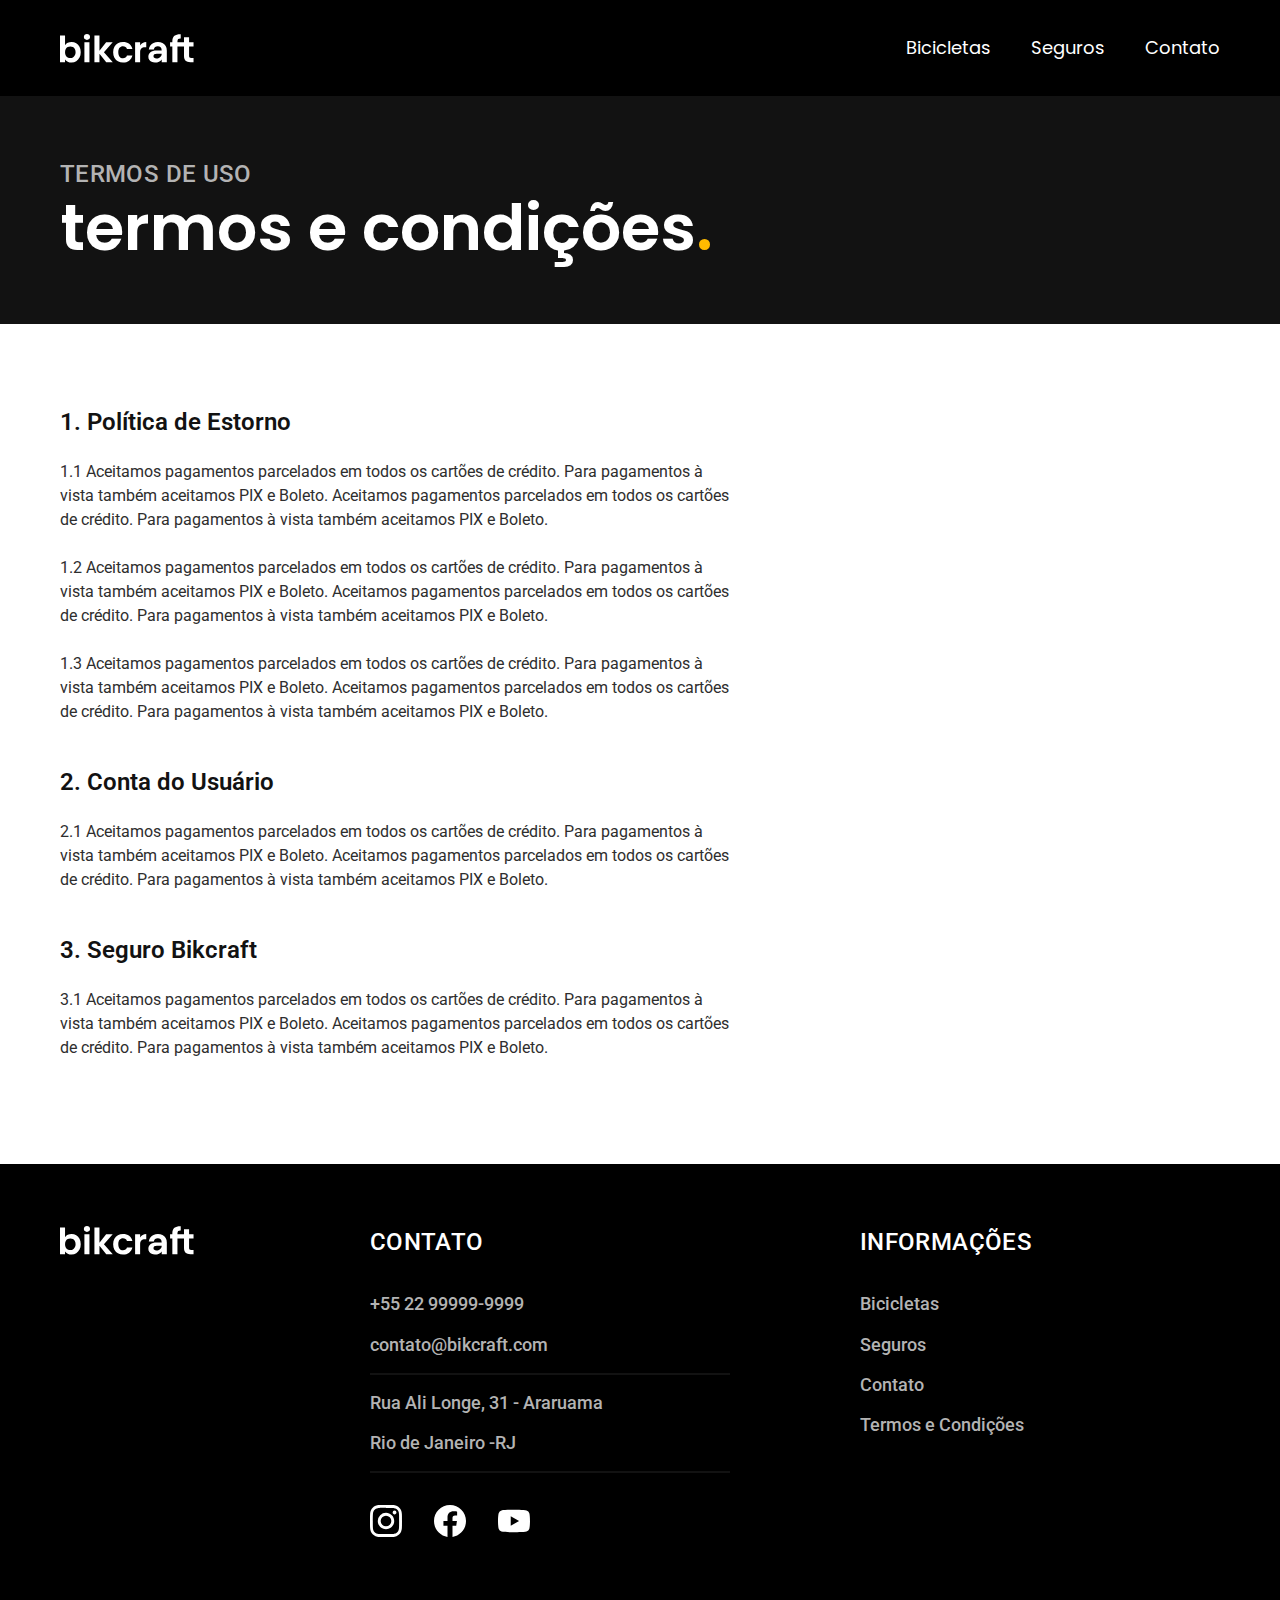
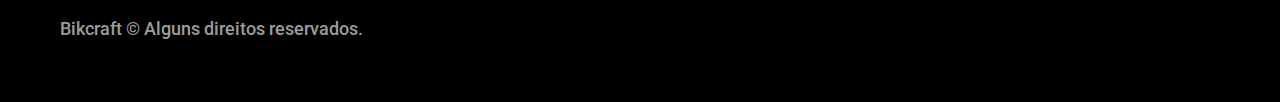
<file: termos.html>
<!DOCTYPE html>
<html lang="en">

<head>
    <meta charset="UTF-8">
    <meta http-equiv="X-UA-Compatible" content="IE=edge">
    <meta name="viewport" content="width=device-width, initial-scale=1.0">
    <title>Termos e Condições | Bikcraft</title>
    <link rel="shortcut icon" href="favicon.svg" type="image/svg+xml">
    <link rel="preload" href="css/style.min.css" as="style">
    <link rel="stylesheet" href="css/style.min.css">
    <link rel="preconnect" href="https://fonts.googleapis.com">
    <link rel="preconnect" href="https://fonts.gstatic.com" crossorigin>
    <link href="https://fonts.googleapis.com/css2?family=Merriweather:ital,wght@1,900&family=Poppins:wght@400;500;600;700&family=Roboto:wght@400;500;700&display=swap" rel="stylesheet">
    <script>document.documentElement.classList.add('js')</script>
</head>

<body>
    <header class="header-bg">
        <div class="header conteiner">
            <a href="./index.html">
                <img src="img/bikcraft.svg" width="136" height="32" alt="Bikcraft">
            </a>
            <nav aria-label="primaria">
                <ul class="header-menu font-1-m">
                    <li><a href="./bicicletas.html">Bicicletas</a></li>
                    <li><a href="./seguros.html">Seguros</a></li>
                    <li><a href="./contato.html">Contato</a></li>
                </ul>
            </nav>
        </div>
    </header>
    <main>
        <div class="titulo-bg">
            <div class="termos-titulo conteiner">
                <span class="font-2-l-b cor-05"">termos de uso</span>
                <h1 class=" font-1-xxl cor-00">termos e condições<span class="cor-p01">.</span></h1>
            </div>
        </div>
        <div class="termos font-2-s cor-10 conteiner">
            <h2 class="font-1-1 cor-11">1. Política de Estorno</h2>
            <p>1.1 Aceitamos pagamentos parcelados em todos os cartões de crédito. Para pagamentos à vista também aceitamos PIX e Boleto. Aceitamos pagamentos parcelados em todos os cartões de crédito. Para pagamentos à vista também aceitamos PIX e Boleto.</p>
            <p>1.2 Aceitamos pagamentos parcelados em todos os cartões de crédito. Para pagamentos à vista também aceitamos PIX e Boleto. Aceitamos pagamentos parcelados em todos os cartões de crédito. Para pagamentos à vista também aceitamos PIX e Boleto.</p>
            <p>1.3 Aceitamos pagamentos parcelados em todos os cartões de crédito. Para pagamentos à vista também aceitamos PIX e Boleto. Aceitamos pagamentos parcelados em todos os cartões de crédito. Para pagamentos à vista também aceitamos PIX e Boleto.</p>
            <h2 class="font-1-1 cor-11">2. Conta do Usuário</h2>
            <p>2.1 Aceitamos pagamentos parcelados em todos os cartões de crédito. Para pagamentos à vista também aceitamos PIX e Boleto. Aceitamos pagamentos parcelados em todos os cartões de crédito. Para pagamentos à vista também aceitamos PIX e Boleto.</p>
            <h2 class="font-1-1 cor-11">3. Seguro Bikcraft</h2>
            <p>3.1 Aceitamos pagamentos parcelados em todos os cartões de crédito. Para pagamentos à vista também aceitamos PIX e Boleto. Aceitamos pagamentos parcelados em todos os cartões de crédito. Para pagamentos à vista também aceitamos PIX e Boleto.</p>
        </div>
    </main>
    <footer class="rodape-bg">
        <div class="rodape conteiner">
            <img src="img/bikcraft.svg" width="136" height="32" alt="Logo Bikcraft">
            <div class="rodape-contato">
                <h3 class="font-2-l-b cor-00">CONTATO</h3>
                <ul class="font-2-m cor-05">
                    <li><a href="tel:+5522999999999">+55 22 99999-9999</a></li>
                    <li><a href="mailto:contato@bikcraft.com">contato@bikcraft.com</a></li>
                    <li>Rua Ali Longe, 31 - Araruama</li>
                    <li>Rio de Janeiro -RJ</li>
                </ul>
                <div class="rodape-redes">
                    <a href="./"><img src="img/redes/instagram.svg" width="32" height="32" alt="Instagram"></a>
                    <a href="./"><img src="img/redes/facebook.svg" width="32" height="32" alt="Facebook"></a>
                    <a href="./"><img src="img/redes/youtube.svg" width="32" height="32" alt="Youtube"></a>
                </div>
            </div>
            <div class="rodape-informacoes">
                <h3 class="font-2-l-b cor-00">INFORMAÇÕES</h3>
                <nav>
                    <ul class="font-2-m cor-05">
                        <li><a href="bicicletas.html">Bicicletas</a></li>
                        <li><a href="seguros.html">Seguros</a></li>
                        <li><a href="contato.html">Contato</a></li>
                        <li><a href="termos.html">Termos e Condições</a></li>
                    </ul>
                </nav>
            </div>
            <p class="rodape-copy font-2-m cor-06">Bikcraft © Alguns direitos reservados.</p>
        </div>
    </footer>
    <script src="./js/script.js"></script>
</body>

</html>
</file>
<file: css/style.min.css>
.header-bg{background-color:var(--c12)}.header{display:flex;flex-wrap:wrap;gap:20px;align-items:center;justify-content:space-between;padding-top:20px;padding-bottom:20px}.header-menu{display:flex;flex-wrap:wrap;gap:40px}.header-menu a{color:var(--c00);padding:16px 0;display:inline-block;position:relative}.header-menu a::after{content:'';display:block;height:2px;width:0;background:var(--c00);transition:.3s;position:absolute}.header-menu a.ativo::after,.header-menu a:hover::after{width:100%}@media (max-width:700px){.header-menu{gap:20px}.header-menu a{background:var(--c11);padding:12px 16px;border-radius:5px}.header-menu a:hover{background:var(--c10)}.header a::after{display:none}}@media (max-width:600px){.header-menu{gap:12px}.header-menu a{padding:8px 12px;font-size:14px}}*{margin:0;padding:0;list-style:none;text-decoration:none}img{max-width:100%;display:block}img[src$=".jpg"]{border-radius:5px}a{color:inherit}.rodape-bg{background:var(--c12)}.rodape{display:grid;grid-template-columns:3fr 5fr 4fr;gap:40px;padding-top:60px;padding-bottom:60px}.rodape h3{margin-bottom:32px}.rodape ul{margin-bottom:32px}.rodape li{margin-bottom:16px}.rodape a{color:var(--c05)}.rodape a:hover{color:var(--c00)}.rodape-redes{display:flex;gap:32px}.rodape-contato li:nth-child(2n):after{content:"";display:block;height:2px;max-width:360px;background:var(--c11);margin-top:16px}.rodape-copy{grid-column:1/-1;margin-top:40px}@media (max-width:800px){.rodape>img{display:none}.rodape{grid-template-columns:1fr 1fr}}@media (max-width:600px){.rodape{grid-template-columns:1fr;gap:60px}.rodape-copy{margin-top:0}}.font-1-xs{font:400 0.75rem/1.35 Poppins,sans-serif}.font-2-xs{font:400 0.875rem/1.43 Roboto,sans-serif}.font-1-s{font:400 1rem/1.5 Poppins,sans-serif}.font-2-s{font:400 1rem/1.5 Roboto,sans-serif}.font-1-m,.font-1-m-b{font:400 1.125rem/1.35 Poppins,sans-serif}.font-1-m-b{font-weight:600}.font-2-m{font:500 1.125rem/1.35 Roboto,sans-serif}.font-1-l{font:400 1.5rem/1.5 Poppins,sans-serif}.font-2-l,.font-2-l-b{font:400 1.5rem/1.5 Roboto,sans-serif}.font-2-l-b{font-weight:500;letter-spacing:.015em;text-transform:uppercase}.font-1-xl{font:600 2rem/1.25 Poppins,sans-serif}.font-2-xl{font:500 2rem/1.25 Roboto,sans-serif}.font-1-xxl{font:600 4rem/1.125 Poppins,sans-serif}@media (max-width:1200px){.font-1-xxl{font-size:3rem}.font-2-l,.font-2-l-b{font-size:1.125rem}}@media (max-width:800px){.font-1-xxl{font-size:2rem}.font-1-xl,.font-2-xl{font-size:1.5rem}}:root{--c00:#ffffff;--c01:#f7f7f7;--c02:#ededed;--c03:#dedede;--c04:#cccccc;--c05:#b3b3b3;--c06:#9c9c9c;--c07:#737373;--c08:#595959;--c09:#404040;--c10:#2e2e2e;--c11:#121212;--c12:#000000;--p01:#ffbb00;--p02:#e5a40b;--p03:#a66f00;--p04:#664400;--p05:#332200}.cor-00{color:var(--c00)}.cor-01{color:var(--c01)}.cor-02{color:var(--c02)}.cor-03{color:var(--c03)}.cor-04{color:var(--c04)}.cor-05{color:var(--c05)}.cor-06{color:var(--c06)}.cor-07{color:var(--c07)}.cor-08{color:var(--c08)}.cor-09{color:var(--c09)}.cor-10{color:var(--c10)}.cor-11{color:var(--c11)}.cor-12{color:var(--c12)}.cor-p01{color:var(--p01)}.cor-p02{color:var(--p02)}.cor-p03{color:var(--p03)}.cor-p04{color:var(--p04)}.cor-p05{color:var(--p05)}.js .fadeInDown{transform:translate3d(0,-20px,0)}.js .fadeInUp{transform:translate3d(0,20px,0)}.js .fadeInRight{transform:translate3d(20px,0,0)}.js .fadeInLeft{transform:translate3d(-20px,0,0)}.js [data-anime]{opacity:0}.js .anime{opacity:1;transform:none;transition:transform .8s,opacity .8s}.conteiner{max-width:1200px;padding-left:20px;padding-right:20px;box-sizing:border-box;margin-left:auto;margin-right:auto}.button{font:600 1.125rem/1.35 Poppins,Arial,sans-serif;padding:16px 32px;border-radius:5px;display:inline-block;color:var(--p05);background:linear-gradient(#ffbf00,#f2a50c);box-shadow:0 1px 2px rgba(0,0,0,.1);text-transform:uppercase;text-decoration:none;max-width:max-content;border:none;cursor:pointer}.button:hover{background:linear-gradient(var(--p01),var(--p03))}.button.secundario{background:var(--c10);color:var(--c00)}.button.secundario:hover{background:var(--c09)}.button.seta{display:flex;align-items:center}.button.seta::after{content:"";display:inline-block;width:18px;height:10px;margin-left:12px;background:url("img/icones/seta.svg");transition:transform .2s}.button.seta:hover::after{transform:translateX(4px)}.link{display:inline-block;color:var(--p01);font:500 1.5rem/1.5 Poppins,sans-serif;text-transform:uppercase}.link::after{content:"";display:block;width:100%;height:4px;background-color:currentColor}.link:hover{color:var(--p03)}.link.secundario{color:var(--c10)}.link.secundario:hover{color:var(--c09)}@media (max-width:600px){.introducao a{padding:12px 16px;font-size:16px}}.titulo-bg{padding-top:60px;padding-bottom:60px;background-color:var(--c11)}.titulo{background:url('img/dec/top-right.svg') no-repeat right 120px top 20px}.titulo p{margin-bottom:4px}@media (max-width:800px){.titulo-bg{padding-top:40px;padding-bottom:40px}.titulo p{font-size:1rem;text-transform:lowercase;font-weight:400}}.form{display:grid;grid-template-columns:1fr 1fr;gap:20px}.form label{display:block;font:600 1rem/1.5 Poppins,sans-serif;margin-bottom:4px}.form .col-2{grid-column:span 2}.form input[type=email],.form input[type=text],.form textarea{font:400 1rem/1.5 Roboto,sans-serif;background:var(--c01);border:1px solid var(--c02);padding:12px;border-radius:4px;width:100%;box-sizing:border-box}.form input[type=email]:focus,.form input[type=text]:focus,.form textarea:focus{outline:0;border-color:var(--p01);background:var(--c00);box-shadow:0 0 0 2px #fea}@media (max-width:600px){.form{grid-template-columns:1fr}.form .col-2{grid-column:1}}.bicicleta-lista{padding-top:60px;padding-bottom:120px}.bicicleta-lista ul{display:flex;flex-wrap:nowrap;gap:40px;max-width:1400px;padding:0 20px 20px 20px;margin:0 auto;overflow-x:auto}#bicicleta .bicicleta-lista ul{padding:0 0 20px 0}.bicicleta-lista li{flex:1;min-width:280px}.bicicleta-lista h2{margin-bottom:40px}.bicicleta-lista img{margin-bottom:16px}.bicicleta-lista a{color:inherit;display:block}.bicicleta-lista h3{display:flex;align-items:center;margin-bottom:8px}.bicicleta-lista h3::before{content:'';display:inline-block;height:8px;width:12px;margin-right:8px;background-color:var(--p01);transition:.3s}.bicicleta-lista a:hover h3::before{width:24px}.bicicleta-lista li span{padding-left:20px}@media (max-width:800px){.bicicleta-lista{padding-bottom:60px}.bicicleta-lista ul{gap:20px}}.bicicletas-bg{background-image:linear-gradient(to right,var(--c00) 30%,var(--c11) 0)}.bicicletas{display:grid;grid-template-columns:1fr 1fr;gap:40px;padding-top:60px;padding-bottom:60px;background:url('img/dec/top-right.svg') no-repeat top 50px right 0}.bicicletas-conteudo{display:grid}.bicicletas-conteudo p{grid-column:1/-1}.bicicletas-conteudo a{place-self:end}.bicicletas-conteudo h2::before{content:"";display:block;height:8px;width:12px;margin-bottom:5px;background-color:var(--p01)}.bicicletas-conteudo ul{display:grid;gap:8px}.bicicletas-conteudo li{display:flex;align-items:center;gap:10px}.bicicletas-conteudo img{width:24px;height:24px}.bicicletas-imagem{display:grid}.bicicletas-imagem img{grid-area:1/1}.bicicletas-imagem span{display:inline-block;background:var(--c12);padding:8px 16px 8px 8px;grid-area:1/1;place-self:start end;margin-top:20px;border-radius:5px 0 0 5px}@media (max-width:800px){.bicicletas-bg{background:var(--c11)}.bicicletas{grid-template-columns:1fr;gap:20px;padding-top:40px;padding-bottom:40px;background:0 0}.bicicletas ul{grid-template-columns:1fr 1fr;padding-bottom:32px}.bicicletas p{padding-top:18px;padding-bottom:18px}.bicicletas a{place-self:start}}@media (max-width:600px){.bicicletas-conteudo{grid-template-columns:1fr}.bicicletas ul{grid-template-columns:1fr 1fr;margin-bottom:32px;font-size:1rem}.bicicletas p{padding-top:18px;padding-bottom:18px}.bicicletas a{place-self:start}}.bicicleta{display:grid;grid-template-columns:1fr 1fr;align-items:start;gap:40px;padding-top:60px;padding-bottom:60px}.bicicleta-imagens{display:flex;flex-wrap:wrap;gap:20px}.bicicleta-imagens img{flex:1;min-width:200px}.bicicleta-imagens img:first-child{min-width:100%}.bicicleta-conteudo>p{margin-bottom:32px}.bicicleta-comprar{display:grid;grid-template-columns:max-content auto;align-items:center;justify-items:start;gap:8px 12px;margin-bottom:40px}.bicicleta-comprar a{grid-row:span 2}.bicicleta-comprar span{display:flex;align-items:center;background-color:var(--c12);padding:4px 8px;border-radius:4px;gap:8px}.bicicleta-conteudo h2{text-transform:uppercase;letter-spacing:.015em;margin-bottom:12px}.bicicleta-ficha,.bicicleta-informacoes{padding:32px;background-color:var(--c12);border-radius:4px}.bicicleta-informacoes{margin-bottom:40px;display:grid;grid-template-columns:1fr 1fr;gap:32px}.bicicleta-informacoes img{width:24px;margin-bottom:8px}.bicicleta-informacoes h3{margin-bottom:8px}.bicicleta-ficha li{padding:4px 0;display:flex;justify-content:space-between;border-bottom:1px solid var(--c11)}.bicicleta-ficha li:last-child{border-bottom:none}.bicicleta-ficha span{color:var(--c06)}@media (max-width:800px){.bicicleta{grid-template-columns:1fr;padding-top:40px;padding-bottom:40px}.bicicleta-imagens{grid-row:2}}@media (max-width:400px){.bicicleta-informacoes{grid-template-columns:1fr}.bicicleta-comprar{grid-template-columns:1fr}}.introducao-bg{background:var(--c12) url('img/dec/bottom-left.svg') no-repeat bottom 120px left 20px;box-shadow:inset 0 -80px var(--c00)}.introducao{display:grid;grid-template-columns:1fr 1fr;gap:0 40px}.introducao-conteudo{align-self:end;padding-bottom:200px}.introducao img{height:100%;width:100%;object-fit:cover;border-radius:5px}.introducao h1{color:var(--c00);margin-bottom:32px}.introducao h1 span{color:var(--p01)}.introducao p{color:var(--c05);padding-bottom:20px}@media (max-width:1200px){.introducao h1{font-size:48px}.introducao p{font-size:18px}}@media (max-width:800px){.introducao{grid-template-columns:1fr;gap:32px}.introducao-bg{background:var(--c11);padding-top:40px;box-shadow:inset 0 -60px var(--c00)}.introducao-conteudo{padding-bottom:0}.introducao h1{font-size:32px;margin-bottom:16px}.introducao p{font-size:18px}.introducao img{height:300px;width:100%}}.tecnologia-bg{background:var(--c11);box-shadow:inset 0 80px var(--c00),inset 0 -80px var(--c00)}.tecnologia{display:grid;grid-template-columns:1fr 1fr;gap:40px}.tecnologia a{margin-bottom:80px}.tecnologia-conteudo{padding-top:160px;padding-bottom:160px}.tecnologia-conteudo>span{display:block;margin-bottom:20px}.tecnologia-conteudo h2{margin-bottom:32px}.tecnologia-conteudo>p{margin-bottom:16px}.tecnologia-vantagens{display:flex;gap:40px}.tecnologia-vantagens h3{margin-bottom:8px;max-width:max-content}.tecnologia-vantagens img{width:24px;margin-bottom:8px}.tecnologia-imagem img{height:100%;width:100%;object-fit:cover;object-position:left}@media (max-width:800px){.tecnologia-bg{box-shadow:initial}.tecnologia{grid-template-columns:1fr}.tecnologia a{margin-bottom:60px}.tecnologia-conteudo{padding-top:60px;padding-bottom:60px}.tecnologia-imagem{display:none}}@media (max-width:600px){.tecnologia-vantagens{flex-direction:column}}.parceiros{padding-top:60px}.parceiros h2{margin-bottom:60px}.parceiros ul{max-width:1400px;margin:0 auto;display:grid;grid-template-columns:repeat(4,1fr);padding:0 20px}.parceiros li{display:flex;padding:32px;border-left:2px solid var(--c02)}.parceiros li:first-child,.parceiros li:nth-child(5){border-left:none}.parceiros li:nth-child(n+5){border-top:2px solid var(--c02)}.parceiros img{margin:auto}@media (max-width:800px){.parceiros{padding-bottom:60px}.parceiros h2{margin-bottom:20px}.parceiros ul{grid-template-columns:repeat(2,1fr)}.parceiros li{padding:20px}.parceiros li:nth-child(n+3){border-top:2px solid var(--c02)}.parceiros li:nth-child(odd){border-left:none}}.depoimento{display:grid;grid-template-columns:1fr 1fr;background-color:var(--p01);margin-top:120px;overflow:hidden}.depoimento img{border-radius:0;width:100%;height:100%;object-fit:cover}.depoimento-conteudo{padding:40px 40px 80px 80px;align-self:flex-end;background:url('img/dec/bottom-right-p.svg') no-repeat bottom 50px right 20px}.depoimento-conteudo p{font-family:Merriweather,sans-serif;font-style:italic;font-weight:900;max-width:32ch;margin-bottom:32px;position:relative}.depoimento p::after,.depoimento p::before{font-size:5rem;color:var(--p02);position:absolute}.depoimento p::before{content:"“";left:-50px;top:-20px}.depoimento p::after{content:"”"}@media (min-width:1200px){.depoimento img{max-height:520px}}@media (max-width:800px){.depoimento{grid-template-columns:1fr;text-align:center}.depoimento-conteudo{padding:40px 20px;justify-self:center}.depoimento img{max-height:200px}}.seguros-bg{background-color:var(--c11)}.seguros{padding-top:60px;padding-bottom:80px;display:grid;gap:40px;grid-template-columns:1fr 1fr;align-items:center;background:url('img/dec/top-right.svg') no-repeat top 50px right 20px}.seguros h2{grid-column:1/-1}.seguros-item{background-color:var(--c12);padding:32px 32px 32px 60px;border-radius:5px;display:grid;grid-template-columns:1fr auto}.seguros-item h3{margin-bottom:40px}.seguros-item span{grid-column:2;display:block;text-align:right}.seguros-item ul{grid-column:1/-1;margin-bottom:32px}.seguros-item li{display:flex;align-items:center;position:relative}.seguros-item li+li{margin-top:20px}.seguros-item li::before{content:"";display:inline-block;width:13px;height:9px;left:-21px;position:absolute;background-image:url("img/icones/lista.svg")}.seguros-item a{grid-column:1/-1}@media (max-width:800px){.seguros{grid-template-columns:1fr}}.vantagens-bg{background:var(--c12)}.vantagens{padding-top:120px;padding-bottom:120px}.vantagens h2{margin-bottom:60px}.vantagens ul{display:grid;grid-template-columns:repeat(auto-fit,minmax(280px,max-content));gap:40px 80px}.vantagens h3,.vantagens img{margin-bottom:8px}@media (max-width:800px){.vantagens{padding-top:60px;padding-bottom:60px}.vantagens h2{margin-bottom:40px}.vantagens ul{gap:20px}}.perguntas{padding-top:120px;padding-bottom:120px}.perguntas h2{margin-bottom:60px}.perguntas dl>div{padding:20px;border-radius:5px}.perguntas dl>div:nth-child(odd){background-color:var(--c01)}.perguntas button{display:grid;grid-template-columns:auto 1fr auto;align-items:center;gap:8px;cursor:pointer;border:none;background:0 0;width:100%;text-align:left}.perguntas button::before{content:'';display:inline-block;height:8px;width:12px;background-color:var(--p01)}.perguntas button::after{content:'';display:inline-block;height:6px;width:14px;margin-right:8px;background-image:url("img/icones/seta-abrir.svg");transition:.5s}.perguntas button:hover::after,.perguntas button[aria-expanded=true]::after{transform:rotate(180deg)}.js .perguntas dd{display:none}.js .perguntas dd.ativa{display:block}.perguntas dd{padding-left:20px;padding-top:16px;max-width:80ch}@media (max-width:800px){.perguntas{padding-top:60px;padding-bottom:60px}.perguntas h3{margin-bottom:40px}}.seguro-bg{background-color:var(--c11);box-shadow:inset 0 80px var(--c00),inset 0 -80px var(--c12)}.seguro{display:grid;grid-template-columns:1fr 1fr;gap:40px;align-items:center}.seguro-imagem img{width:100%;height:100%;object-fit:cover}.seguro h2{margin-bottom:32px}.seguro p{margin-bottom:20px}@media (max-width:800px){.seguro-bg{box-shadow:inset 0 -60px var(--c12)}.seguro{grid-template-columns:1fr}.seguro-conteudo{grid-row:1;padding-top:40px;padding-bottom:0}}#contato{background:linear-gradient(var(--c11) 600px,var(--c01) 0)}.contato{display:grid;grid-template-columns:5fr 7fr}.contato-dados,.contato-formulario{padding:60px;box-shadow:0 1px 2px rgba(0,0,0,.1)}.contato-dados{background:var(--c12) url('img/dec/bottom-left.svg') no-repeat bottom 20px left 20px;display:grid;grid-template-columns:1fr;gap:12px;border-radius:5px 0 0 5px}.contato-dados h2{margin-bottom:60px}.contato-endereco{margin-bottom:32px;padding-left:28px;background:url("img/icones/local.svg") no-repeat 0 2px}.contato-endereco p{margin-bottom:8px}.contato-meios a{display:block;max-width:max-content;margin-bottom:8px;padding-left:28px}.contato-meios a:first-child{background:url("img/icones/email.svg") no-repeat 0 2px}.contato-meios a:last-child{background:url("img/icones/telefone.svg") no-repeat 0 2px;margin-top:32px;margin-bottom:60px}.contato-meios a:hover{color:var(--c00)}.contato-formulario{background:var(--c00) url('img/dec/bottom-right.svg') no-repeat bottom 20px right 20px;border-radius:0 5px 5px 0}.contato-redes{display:flex;gap:32px;padding-left:28px}@media (max-width:800px){.contato{grid-template-columns:1fr}.contato-dados,.contato-formulario{padding:20px}.contato-dados{border-radius:5px 5px 0 0;background:var(--c12)}.contato-formulario{border-radius:0 0 5px 5px}.contato-dados h2{margin-bottom:32px}}.lojas{display:grid;grid-template-columns:1fr 1fr;gap:40px;padding-top:80px;padding-bottom:40px}.lojas h2{grid-column:1/-1}.lojas img{border-radius:4px 4px 0 0}.lojas-info{background:var(--c00);box-shadow:0 1px 2px rgba(0,0,0,.1);border-radius:4px}.lojas-conteudo{display:grid;grid-template-columns:1fr 1fr;padding:20px}.lojas-conteudo h3{padding-top:12px;padding-bottom:32px}.lojas-conteudo h3,.lojas-tempo{grid-column:1/-1}.loja-tempo{display:flex;align-items:center;gap:8px}.lojas-dados{display:grid;gap:8px;border-left:2px solid var(--c03);padding-left:12px;margin-bottom:20px}@media (max-width:800px){.lojas{gap:20px;padding-top:60px;padding-bottom:60px}.lojas h2{margin-bottom:32px}.lojas-conteudo{grid-template-columns:1fr}}@media (max-width:600px){.lojas{grid-template-columns:1fr}}.termos{padding-top:80px;padding-bottom:80px}.termos h2{margin-bottom:20px;font-weight:600}.termos p{max-width:75ch;margin-bottom:24px}.termos p+h2{margin-top:40px}#orcamento{background:linear-gradient(var(--c11) 600px,var(--c01) 0)}.orcamento{display:grid;grid-template-columns:5fr 7fr;padding-bottom:120px}.orcamento h2{text-transform:uppercase;position:relative;display:flex;align-items:center}.orcamento h2::before{content:"";display:inline-block;width:4px;height:8px;background-color:var(--p01);position:absolute;left:-12px}.orcamento-dados,.orcamento-produto{padding:60px;box-shadow:0 1px 2px rgba(0,0,0,.1)}.orcamento-produto{border-radius:5px 0 0 5px;background:var(--c12);display:grid;grid-template-columns:1fr 1fr;gap:20px;align-content:start;background:var(--c12) url('img/dec/bottom-left.svg') no-repeat bottom 20px left 20px}.orcamento-produto>*{grid-column:1/-1}.orcamento-produto>label{grid-column:initial}.orcamento-produto label{font:400 1rem/1.5 Poppins,sans-serif;color:var(--c04);background-color:var(--c10);padding:12px 16px;border-radius:4px;cursor:pointer;display:grid;grid-template-columns:auto 1fr auto;align-items:center;border:1px solid var(--c10)}.orcamento-produto input:checked+label{background:var(--c00);color:var(--c11)}.orcamento-produto label::before{content:"";display:inline-block;box-sizing:border-box;width:12px;height:12px;border:1px solid var(--c06);border-radius:50%;margin-right:8px}.orcamento-produto input:checked+label::before{border-color:var(--c07);box-shadow:inset 0 0 0 3px var(--c00),inset 0 0 0 6px var(--c07)}.orcamento-produto label:hover{background-color:var(--c09);border-color:var(--c09)}.orcamento-produto input:focus+label{box-shadow:0 0 0 2px var(--p1);border-color:var(--c12)}.orcamento-produto label span{display:none}.orcamento-produto input:checked+label span{display:inline-block}.orcamento-produto input{opacity:0;position:absolute;pointer-events:none}.orcamento-dados{border-radius:0 5px 5px 0;background:var(--c00) url('img/dec/bottom-right.svg') no-repeat bottom 20px right 20px}.orcamento-conteudo{display:none}.orcamento-conteudo h2,.orcamento-dados h2:nth-of-type(n+2){margin-top:20px}#bikcraft:checked~#orcamento-bikcraft,#seguro:checked~#orcamento-seguro{display:grid;gap:20px}.orcamento-detalhes{display:none;background:var(--c00);padding:20px;grid-template-columns:1fr 1fr;border-radius:4px;align-items:center}.orcamento-detalhes li{display:flex;align-items:center;margin-bottom:8px}.orcamento-detalhes li img{width:16px;margin-right:8px}.orcamento-produto input:checked+label+.orcamento-detalhes{display:grid}@media (max-width:1200px){.orcamento-dados,.orcamento-produto{padding:32px}}@media (max-width:800px){.orcamento{grid-template-columns:1fr}.orcamento-produto{border-radius:5px 5px 0 0;background:var(--c12)}.orcamento-dados{border-radius:0 0 5px 5px}}@media (max-width:400px){.orcamento-produto{grid-template-columns:1fr}}
</file>
